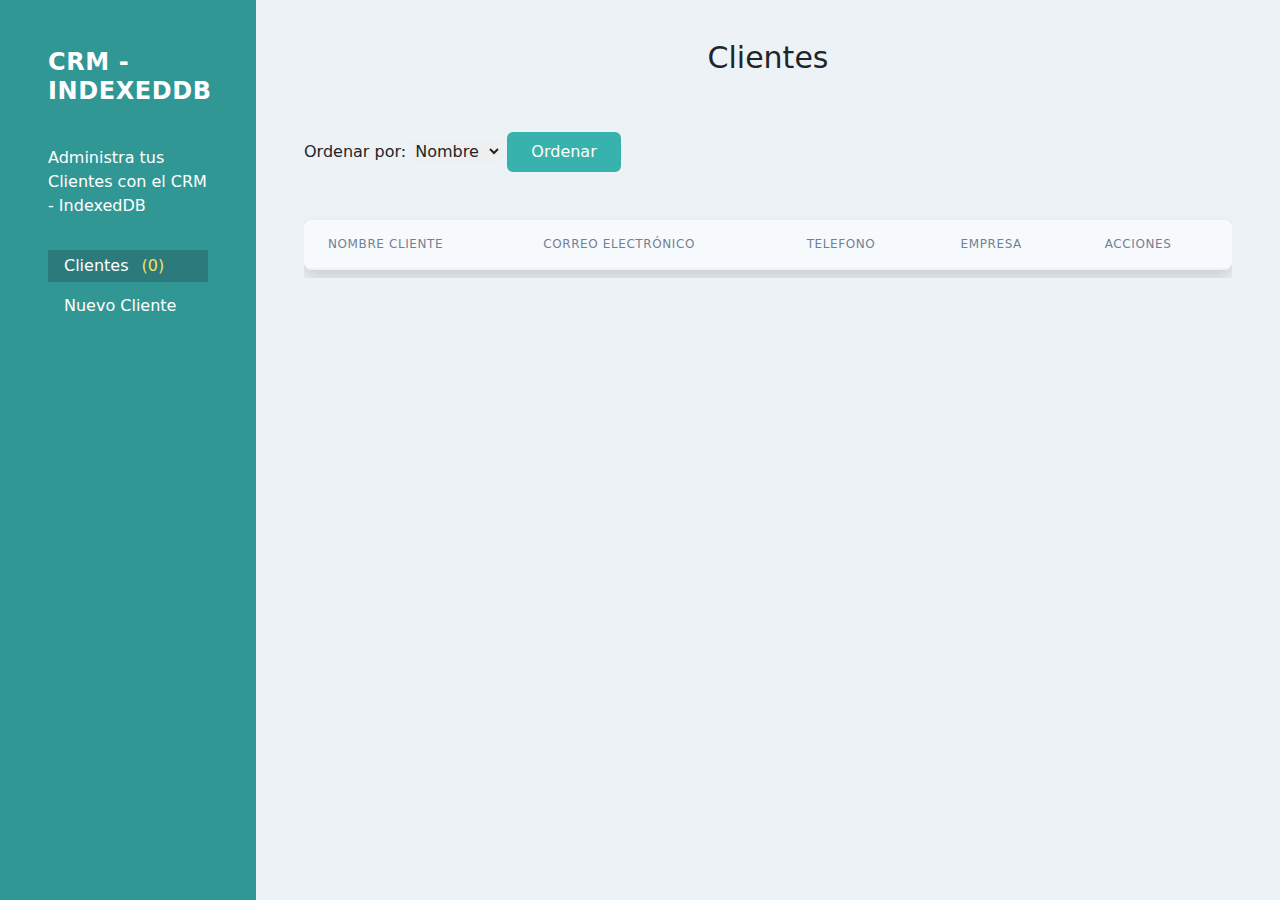
<file: index.html>
<!DOCTYPE html>
<html lang="en">
<head>
    <meta charset="UTF-8">
    <meta name="viewport" content="width=device-width, initial-scale=1.0">
    <title>CRM - IndexedDB</title>
    <link rel="stylesheet" href="css/tailwind.min.css">
    <link rel="stylesheet" href="css/bootstrap.min.css">
</head>
<body class="min-h-100 bg-gray-200">
    <div class="md:flex min-h-screen md:align-top">
        <aside class="md:w-2/5 lg:w-2/5 xl:w-1/5 bg-teal-600 px-5 py-10">
            <h1 class="uppercase text-white tracking-wide text-2xl  font-bold mt-2">CRM - IndexedDB</h1>
            <p class="mt-10 text-white">Administra tus Clientes con el CRM - IndexedDB</p>
            <nav class="mt-8">
                <a  
                    href="/" 
                    class="px-3 py-1 text-white block hover:bg-teal-700 hover:text-yellow-400 bg-teal-700 no-underline"
                >
                Clientes
                <span id="contadorClientes" class="text-yellow-400 ml-2">(0)</span>
            </a>
                <a 
                    href="nuevo-cliente.html" 
                    class="px-3 py-1 text-white block hover:bg-teal-900 mt-2 hover:text-yellow-400 no-underline"
                >Nuevo Cliente</a>
            </nav>
        </aside> <!--sidebar-->
        <main class="md:w-3/5  xl:w-4/5 px-5 py-10 bg-gray-200">
            
            <h2 class="text-3xl font-light text-center">Clientes</h2>

            <br>
            <br>

            <div>
                <label for="ordenarPor">Ordenar por:</label>
                <select id="ordenarPor">
                    <option value="nombre">Nombre</option>
                    <option value="empresa">Empresa</option>
                </select>
                <button id="ordenar" class="bg-teal-500 text-white px-4 py-2 rounded">Ordenar</button>
            </div>
            
            <div class="flex flex-col mt-10">
                <div class="py-2 overflow-x-auto">
                  <div class="align-middle inline-block min-w-full shadow overflow-hidden sm:rounded-lg border-b border-gray-200">
                    <table class="min-w-full">
                        <thead class="bg-gray-100 ">
                            <tr>
                                <th class="px-6 py-3 border-b border-gray-200  text-left text-xs leading-4 font-medium text-gray-600 uppercase tracking-wider">
                                        Nombre Cliente
                                </th>
                                <th class="px-6 py-3 border-b border-gray-200  text-left text-xs leading-4 font-medium text-gray-600 uppercase tracking-wider">
                                        Correo Electrónico
                                </th>
                                <th class="px-6 py-3 border-b border-gray-200  text-left text-xs leading-4 font-medium text-gray-600 uppercase tracking-wider">
                                        Telefono
                                </th>
                                <th class="px-6 py-3 border-b border-gray-200  text-left text-xs leading-4 font-medium text-gray-600 uppercase tracking-wider">
                                        Empresa
                                </th>
                                <th class="px-6 py-3 border-b border-gray-200  text-left text-xs leading-4 font-medium text-gray-600 uppercase tracking-wider">
                                        Acciones
                                </th>
                            </tr>
                        </thead>
                        <tbody id="listado-clientes" class="bg-white"></tbody>
                    </table>
                  </div>
                </div>
              </div>

              <br>
              <br> 
        </main>
    </div>

    <div class="toast-container position-fixed top-0 end-0 p-3">
        <div
          id="toast"
          class="toast"
          role="alert"
          aria-live="assertive"
          aria-atomic="true">
          <div class="toast-header bg-danger text-white">
            <strong class="me-auto text-white">App CRM CRUD Rest Clientes</strong>
            <button
              type="button"
              class="btn-close btn-close-white"
              data-bs-dismiss="toast"
              aria-label="Close"></button>
          </div>
          <div class="toast-body"></div>
        </div>
    </div>

    <script type="module" src="js/basededatos.js"></script>
    <script type="module" src="js/tablaDeClientes.js"></script>
    <script type="module" src="js/bootstrap.bundle.min.js"></script>
</body>
</html>
</file>
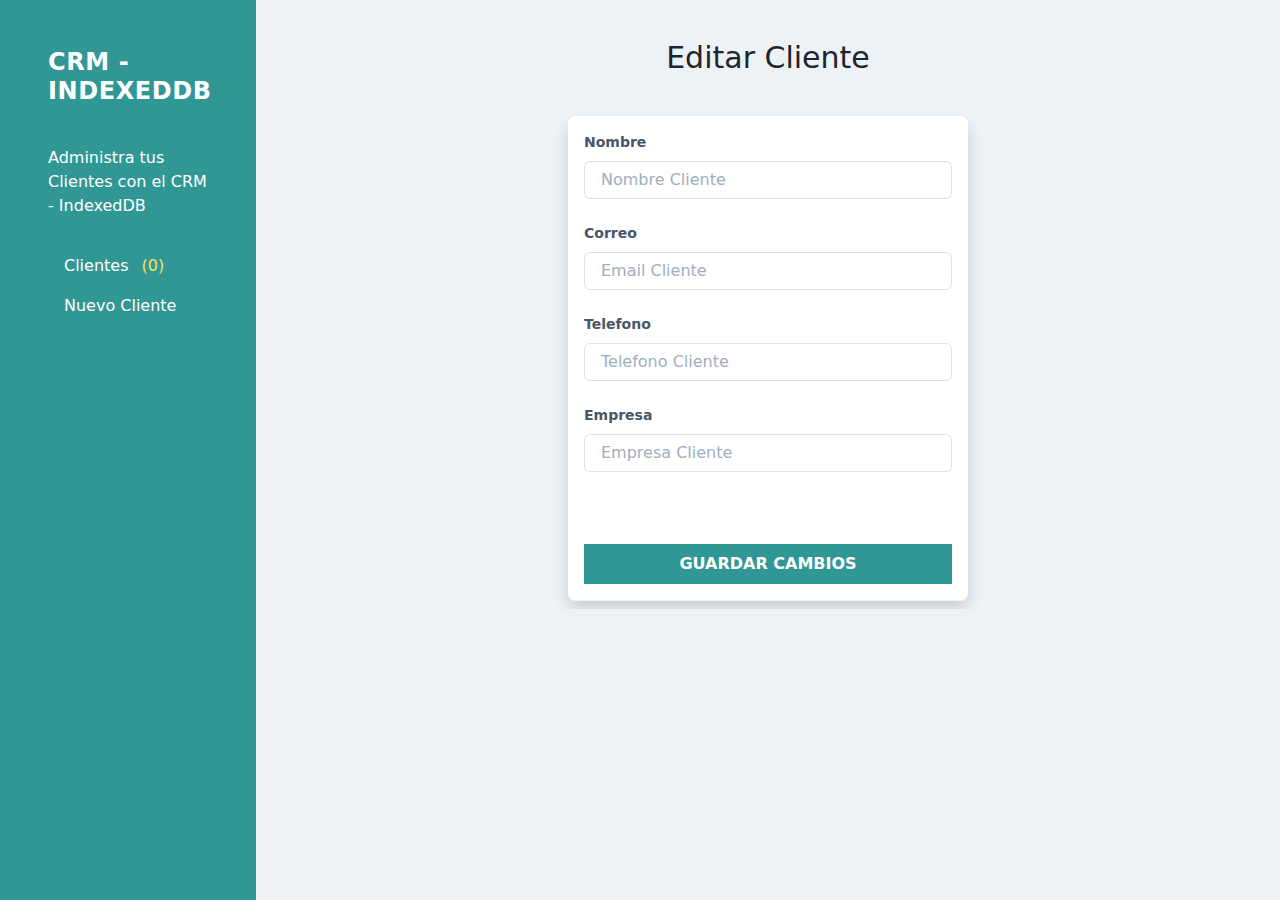
<file: editar-cliente.html>
<!DOCTYPE html>
<html lang="en">
<head>
    <meta charset="UTF-8">
    <meta name="viewport" content="width=device-width, initial-scale=1.0">
    <title>CRM - IndexedDB</title>
    <link rel="stylesheet" href="css/tailwind.min.css">
    <link rel="stylesheet" href="css/bootstrap.min.css">
    <link rel="stylesheet" href="css/spinner.css">
</head>
<body class="min-h-100 bg-gray-200">
    <div class="md:flex min-h-screen md:align-top">
        <aside class="md:w-2/5 lg:w-2/5 xl:w-1/5 bg-teal-600 px-5 py-10">
            <h1 class="uppercase text-white tracking-wide text-2xl  font-bold mt-2">CRM - IndexedDB</h1>
            <p class="mt-10 text-white">Administra tus Clientes con el CRM - IndexedDB</p>
            <nav class="mt-8">
                <a  
                    href="index.html" 
                    class="px-3 py-1 text-white block hover:bg-teal-700 hover:text-yellow-400 no-underline"
                >
                Clientes
                <span id="contadorClientes" class="text-yellow-400 ml-2">(0)</span>
            </a>
                <a 
                    href="nuevo-cliente.html" 
                    class="px-3 py-1 text-white block hover:bg-teal-900 mt-2 hover:text-yellow-400 no-underline"
                >
                Nuevo Cliente
            </a>
            </nav>
        </aside> <!--sidebar-->
        <main class="md:w-3/5  xl:w-4/5 px-5 py-10 bg-gray-200">
            <h2 class="text-3xl font-light text-center">Editar Cliente</h2>

            <div class="flex flex-col mt-10 items-center">
                <div class="-my-2 py-2 overflow-x-auto sm:-mx-6 sm:px-6 lg:-mx-8 lg:px-8 w-10/12 md:w-8/12 lg:w-6/12">
                    <div class=" shadow overflow-hidden sm:rounded-lg border-b border-gray-200 ">
                        <form id="formulario" class="bg-white p-3" method="POST">
                            <div class="mb-4">
                                <label class="block text-gray-700 text-sm font-bold mb-2" for="nombre">Nombre</label>
                                <input 
                                    class="appearance-none border rounded w-full py-2 px-3 text-gray-700 leading-tight focus:outline-none focus:shadow-outline"
                                    id="nombre"
                                    name="nombre"
                                    type="text"
                                    placeholder="Nombre Cliente"
                                />
                            </div>
                            <div class="mb-4">
                                <label class="block text-gray-700 text-sm font-bold mb-2" for="email">Correo</label>
                                <input 
                                    class="appearance-none border rounded w-full py-2 px-3 text-gray-700 leading-tight focus:outline-none focus:shadow-outline"
                                    id="email"
                                    name="email"
                                    type="email"
                                    placeholder="Email Cliente"
                                />
                            </div>

                            <div class="mb-4">
                                <label class="block text-gray-700 text-sm font-bold mb-2" for="telefono">Telefono</label>
                                <input 
                                    class="appearance-none border rounded w-full py-2 px-3 text-gray-700 leading-tight focus:outline-none focus:shadow-outline"
                                    id="telefono"
                                    name="telefono"
                                    type="tel"
                                    placeholder="Telefono Cliente"
                                />
                            </div>

                            <div class="mb-4">
                                <label class="block text-gray-700 text-sm font-bold mb-2" for="empresa">Empresa</label>
                                <input 
                                    class="appearance-none border rounded w-full py-2 px-3 text-gray-700 leading-tight focus:outline-none focus:shadow-outline"
                                    id="empresa"
                                    name="empresa"
                                    type="text"
                                    placeholder="Empresa Cliente"
                                />
                            </div>

                            <input type="hidden" name="id" id="id" value="">


                            <button
                                type="submit"
                                class="bg-teal-600 hover:bg-teal-900 w-full mt-5 p-2 text-white uppercase font-bold"
                
                                >
                                Guardar Cambios
                                </button>
                        </form>


                        <div id="spinner" class="hidden flex justify-center mt-10">

                            <div class="sk-chase">
                                <div class="sk-chase-dot"></div>
                                <div class="sk-chase-dot"></div>
                                <div class="sk-chase-dot"></div>
                                <div class="sk-chase-dot"></div>
                                <div class="sk-chase-dot"></div>
                                <div class="sk-chase-dot"></div>
                            </div>

                        </div>

                        
                    </div>
                </div>
            </div>
        </main>
    </div>

    <div class="toast-container position-fixed top-0 end-0 p-3">
        <div
          id="toast"
          class="toast"
          role="alert"
          aria-live="assertive"
          aria-atomic="true">
          <div class="toast-header bg-danger text-white">
            <strong class="me-auto text-white">App CRM CRUD Rest Clientes</strong>
            <button
              type="button"
              class="btn-close btn-close-white"
              data-bs-dismiss="toast"
              aria-label="Close"></button>
          </div>
          <div class="toast-body"></div>
        </div>
    </div>
    
    <script type="module" src="js/basededatos.js"></script>
    <script type="module" src="js/editarcliente.js"></script>
    <script type="module" src="js/bootstrap.bundle.min.js"></script>
</body>
</html>
</file>
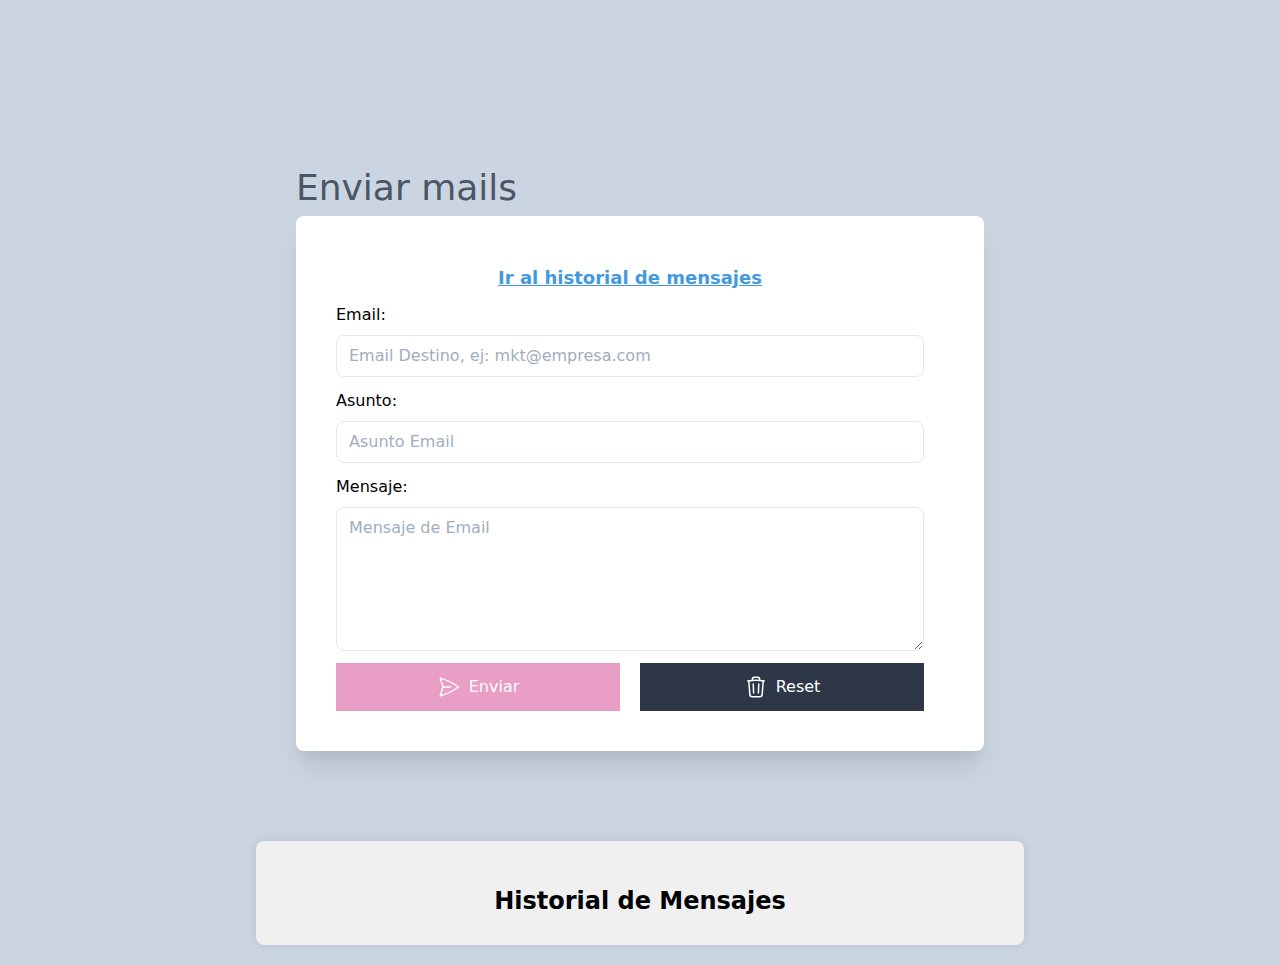
<file: enviar-email.html>
<!DOCTYPE html>
<html lang="en">
<head>
    <meta charset="UTF-8">
    <meta http-equiv="X-UA-Compatible" content="IE=edge">
    <meta name="viewport" content="width=device-width, initial-scale=1.0">
    <title>Envio de Emails</title>
    <link rel="stylesheet" href="css/app.css">
    <link rel="stylesheet" href="css/spinner.css">
    <link rel="stylesheet" href="css/tailwind.min.css">
</head>
<body class="min-h-screen bg-slate-300">
    <div class="max-w-3xl mx-auto p-10 flex-1">
        <h1 class="text-4xl text-gray-700 pt-32">Enviar mails</h1>
        <div class="bg-white rounded-lg shadow-xl p-10 mt-2 container">
            <!-- Formulario -->
            <form id="formulario" class="flex-1 pr-5 space-y-3">

                <!-- Ancla para el historial -->
                <a href="#historial" class="text-blue-500 block underline text-center mt-2 hover:underline font-bold text-lg">
                    Ir al historial de mensajes
                </a>

                <div class="flex flex-col space-y-2">
                    <label for="email" class="font-regular font-medium">Email:</label>
                    <input id="email" type="email" name="email" placeholder="Email Destino, ej: mkt@empresa.com" class="border border-gray-300 px-3 py-2 rounded-lg" />
                </div>

                <div class="flex flex-col space-y-2">
                    <label for="asunto" class="font-regular font-medium">Asunto:</label>
                    <input id="asunto" type="text" name="asunto" placeholder="Asunto Email" class="border border-gray-300 px-3 py-2 rounded-lg" />
                </div>

                <div class="flex flex-col space-y-2">
                    <label for="mensaje" class="font-regular font-medium">Mensaje:</label>
                    <textarea id="mensaje" type="text" name="mensaje" placeholder="Mensaje de Email" class="border border-gray-300 px-3 py-2 rounded-lg h-36"></textarea>
                </div>

                <div id="botones" class="flex gap-5">
                    <button 
                        type="submit"
                        class="flex-1 bg-pink-600 text-white flex justify-center gap-2 items-center p-3 opacity-50"
                        disabled
                    >
                        <svg xmlns="http://www.w3.org/2000/svg" fill="none" viewBox="0 0 24 24" stroke-width="1.5" stroke="currentColor" class="w-6 h-6">
                            <path stroke-linecap="round" stroke-linejoin="round" d="M6 12L3.269 3.126A59.768 59.768 0 0121.485 12 59.77 59.77 0 013.27 20.876L5.999 12zm0 0h7.5" />
                        </svg>
                        Enviar
                    </button>

                    <button 
                        class="flex-1 bg-gray-800 text-white flex justify-center gap-2 items-center p-3"
                        type="reset"
                    >
                        <svg xmlns="http://www.w3.org/2000/svg" fill="none" viewBox="0 0 24 24" stroke-width="1.5" stroke="currentColor" class="w-6 h-6">
                            <path stroke-linecap="round" stroke-linejoin="round" d="M14.74 9l-.346 9m-4.788 0L9.26 9m9.968-3.21c.342.052.682.107 1.022.166m-1.022-.165L18.16 19.673a2.25 2.25 0 01-2.244 2.077H8.084a2.25 2.25 0 01-2.244-2.077L4.772 5.79m14.456 0a48.108 48.108 0 00-3.478-.397m-12 .562c.34-.059.68-.114 1.022-.165m0 0a48.11 48.11 0 013.478-.397m7.5 0v-.916c0-1.18-.91-2.164-2.09-2.201a51.964 51.964 0 00-3.32 0c-1.18.037-2.09 1.022-2.09 2.201v.916m7.5 0a48.667 48.667 0 00-7.5 0" />
                        </svg>
                        Reset
                    </button>
                </div>           
            </form>

            

                
            <div id="spinner" class="hidden flex justify-center mt-10">

                <div class="sk-chase">
                    <div class="sk-chase-dot"></div>
                    <div class="sk-chase-dot"></div>
                    <div class="sk-chase-dot"></div>
                    <div class="sk-chase-dot"></div>
                    <div class="sk-chase-dot"></div>
                    <div class="sk-chase-dot"></div>
                  </div>
                </div>

            </div>

        </div>
    </div>

    <!-- Historial de mensajes -->
    <div id="historial" class="max-w-3xl mx-auto p-10 bg-white rounded-lg shadow-xl mt-8 mb-4" style="margin-left: auto; margin-right: auto; margin-top: 50px; margin-bottom: 20px;">
    </div>

    <script src="js/envioEmail.js"></script>

</body>
</html>
</file>
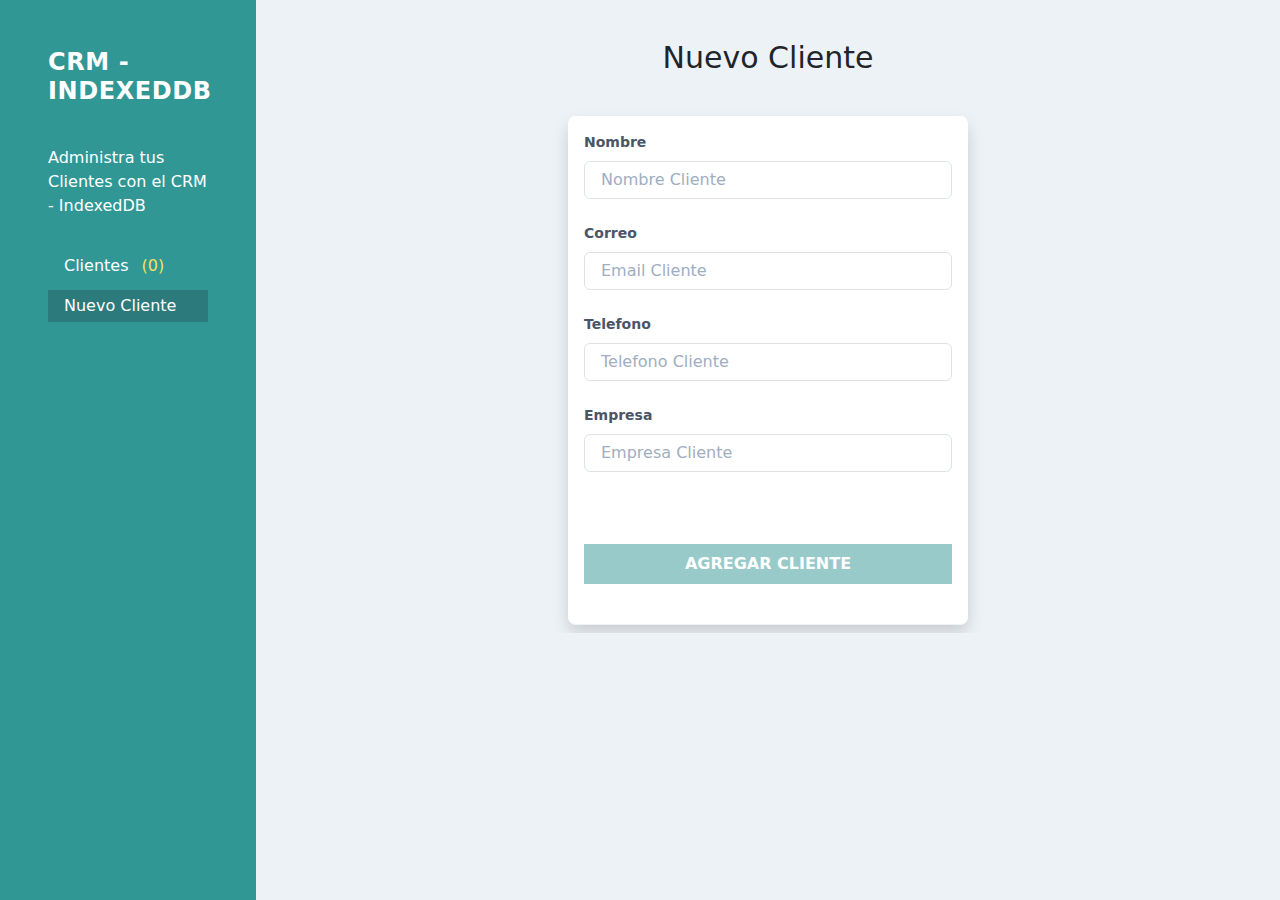
<file: nuevo-cliente.html>
<!DOCTYPE html>
<html lang="en">
<head>
    <meta charset="UTF-8">
    <meta name="viewport" content="width=device-width, initial-scale=1.0">
    <title>CRM - IndexedDB</title>
    <link rel="stylesheet" href="css/tailwind.min.css">
    <link rel="stylesheet" href="css/bootstrap.min.css">
    <link rel="stylesheet" href="css/spinner.css">

</head>
<body class="min-h-100 bg-gray-200">
    <div class="md:flex min-h-screen md:align-top">
        <aside class="md:w-2/5 lg:w-2/5 xl:w-1/5 bg-teal-600 px-5 py-10">
            <h1 class="uppercase text-white tracking-wide text-2xl  font-bold mt-2">CRM - IndexedDB</h1>
            <p class="mt-10 text-white">Administra tus Clientes con el CRM - IndexedDB</p>
            <nav class="mt-8">
                <a  
                    href="index.html" 
                    class="px-3 py-1 text-white block hover:bg-teal-700 hover:text-yellow-400 no-underline"
                >
                Clientes
                <span id="contadorClientes" class="text-yellow-400 ml-2">(0)</span>
            </a>
                <a 
                    href="nuevo-cliente.html" 
                    class="px-3 py-1 text-white block hover:bg-teal-900 mt-2 hover:text-yellow-400 bg-teal-700 no-underline"
                >Nuevo Cliente</a>
            </nav>
        </aside> <!--sidebar-->
        <main class="md:w-3/5  xl:w-4/5 px-5 py-10 bg-gray-200">
            <h2 class="text-3xl font-light text-center">Nuevo Cliente</h2>

            <div class="flex flex-col mt-10 items-center">
                <div class="-my-2 py-2 overflow-x-auto sm:-mx-6 sm:px-6 lg:-mx-8 lg:px-8 w-10/12 md:w-8/12 lg:w-6/12">
                    <div class=" shadow overflow-hidden sm:rounded-lg border-b border-gray-200 ">
                        <form id="formulario" class="bg-white p-3" method="POST">
                            <div class="mb-4">
                                <label class="block text-gray-700 text-sm font-bold mb-2" for="nombre">Nombre</label>
                                <input 
                                    class="appearance-none border rounded w-full py-2 px-3 text-gray-700 leading-tight focus:outline-none focus:shadow-outline"
                                    id="nombre"
                                    name="nombre"
                                    type="text"
                                    placeholder="Nombre Cliente"
                                />
                            </div>
                            <div class="mb-4">
                                <label class="block text-gray-700 text-sm font-bold mb-2" for="email">Correo</label>
                                <input 
                                    class="appearance-none border rounded w-full py-2 px-3 text-gray-700 leading-tight focus:outline-none focus:shadow-outline"
                                    id="email"
                                    name="email"
                                    type="email"
                                    placeholder="Email Cliente"
                                />
                            </div>

                            <div class="mb-4">
                                <label class="block text-gray-700 text-sm font-bold mb-2" for="telefono">Telefono</label>
                                <input 
                                    class="appearance-none border rounded w-full py-2 px-3 text-gray-700 leading-tight focus:outline-none focus:shadow-outline"
                                    id="telefono"
                                    name="telefono"
                                    type="tel"
                                    placeholder="Telefono Cliente"
                                />
                            </div>

                            <div class="mb-4">
                                <label class="block text-gray-700 text-sm font-bold mb-2" for="empresa">Empresa</label>
                                <input 
                                    class="appearance-none border rounded w-full py-2 px-3 text-gray-700 leading-tight focus:outline-none focus:shadow-outline"
                                    id="empresa"
                                    name="empresa"
                                    type="text"
                                    placeholder="Empresa Cliente"
                                />
                            </div>


                            <button
                                type="submit"
                                class="bg-teal-600 hover:bg-teal-900 w-full mt-5 p-2 text-white uppercase font-bold"
                                disabled="true"
                            >
                            Agregar Cliente
                            </button>

                            <br>
                            <br>
                        </form>


                        <div id="spinner" class="hidden flex justify-center mt-10">

                            <div class="sk-chase">
                                <div class="sk-chase-dot"></div>
                                <div class="sk-chase-dot"></div>
                                <div class="sk-chase-dot"></div>
                                <div class="sk-chase-dot"></div>
                                <div class="sk-chase-dot"></div>
                                <div class="sk-chase-dot"></div>
                            </div>

                        </div>

                    </div>
                </div>
            </div>
        </main>
    </div>

    <div class="toast-container position-fixed top-0 end-0 p-3">
        <div
          id="toast"
          class="toast"
          role="alert"
          aria-live="assertive"
          aria-atomic="true">
          <div class="toast-header bg-danger text-white">
            <strong class="me-auto text-white">App CRM CRUD Rest Clientes</strong>
            <button
              type="button"
              class="btn-close btn-close-white"
              data-bs-dismiss="toast"
              aria-label="Close"></button>
          </div>
          <div class="toast-body"></div>
        </div>
    </div>
    
    <script type="module" src="js/basededatos.js"></script>
    <script type="module" src="js/nuevocliente.js"></script>
    <script type="module" src="js/bootstrap.bundle.min.js"></script>
</body>
</html>
</file>
<file: css/spinner.css>
.sk-chase {
    width: 40px;
    height: 40px;
    position: relative;
    animation: sk-chase 2.5s infinite linear both;
  }
  
  .sk-chase-dot {
    width: 100%;
    height: 100%;
    position: absolute;
    left: 0;
    top: 0; 
    animation: sk-chase-dot 2.0s infinite ease-in-out both; 
  }
  
  .sk-chase-dot:before {
    content: '';
    display: block;
    width: 25%;
    height: 25%;
    background-color: #243ae0;
    border-radius: 100%;
    animation: sk-chase-dot-before 2.0s infinite ease-in-out both; 
  }
  
  .sk-chase-dot:nth-child(1) { animation-delay: -1.1s; }
  .sk-chase-dot:nth-child(2) { animation-delay: -1.0s; }
  .sk-chase-dot:nth-child(3) { animation-delay: -0.9s; }
  .sk-chase-dot:nth-child(4) { animation-delay: -0.8s; }
  .sk-chase-dot:nth-child(5) { animation-delay: -0.7s; }
  .sk-chase-dot:nth-child(6) { animation-delay: -0.6s; }
  .sk-chase-dot:nth-child(1):before { animation-delay: -1.1s; }
  .sk-chase-dot:nth-child(2):before { animation-delay: -1.0s; }
  .sk-chase-dot:nth-child(3):before { animation-delay: -0.9s; }
  .sk-chase-dot:nth-child(4):before { animation-delay: -0.8s; }
  .sk-chase-dot:nth-child(5):before { animation-delay: -0.7s; }
  .sk-chase-dot:nth-child(6):before { animation-delay: -0.6s; }
  
  @keyframes sk-chase {
    100% { transform: rotate(360deg); } 
  }
  
  @keyframes sk-chase-dot {
    80%, 100% { transform: rotate(360deg); } 
  }
  
  @keyframes sk-chase-dot-before {
    50% {
      transform: scale(0.4); 
    } 100%, 0% {
      transform: scale(1.0); 
    } 
  }
</file>
<file: css/app.css>
/*
! tailwindcss v3.1.8 | MIT License | https://tailwindcss.com
*/

/*
1. Prevent padding and border from affecting element width. (https://github.com/mozdevs/cssremedy/issues/4)
2. Allow adding a border to an element by just adding a border-width. (https://github.com/tailwindcss/tailwindcss/pull/116)
*/

*,
::before,
::after {
  box-sizing: border-box;
  /* 1 */
  border-width: 0;
  /* 2 */
  border-style: solid;
  /* 2 */
  border-color: #e5e7eb;
  /* 2 */
}

::before,
::after {
  --tw-content: '';
}

/*
1. Use a consistent sensible line-height in all browsers.
2. Prevent adjustments of font size after orientation changes in iOS.
3. Use a more readable tab size.
4. Use the user's configured `sans` font-family by default.
*/

html {
  line-height: 1.5;
  /* 1 */
  -webkit-text-size-adjust: 100%;
  /* 2 */
  -moz-tab-size: 4;
  /* 3 */
  -o-tab-size: 4;
     tab-size: 4;
  /* 3 */
  font-family: ui-sans-serif, system-ui, -apple-system, BlinkMacSystemFont, "Segoe UI", Roboto, "Helvetica Neue", Arial, "Noto Sans", sans-serif, "Apple Color Emoji", "Segoe UI Emoji", "Segoe UI Symbol", "Noto Color Emoji";
  /* 4 */
}

/*
1. Remove the margin in all browsers.
2. Inherit line-height from `html` so users can set them as a class directly on the `html` element.
*/

body {
  margin: 0;
  /* 1 */
  line-height: inherit;
  /* 2 */
}

/*
1. Add the correct height in Firefox.
2. Correct the inheritance of border color in Firefox. (https://bugzilla.mozilla.org/show_bug.cgi?id=190655)
3. Ensure horizontal rules are visible by default.
*/

hr {
  height: 0;
  /* 1 */
  color: inherit;
  /* 2 */
  border-top-width: 1px;
  /* 3 */
}

/*
Add the correct text decoration in Chrome, Edge, and Safari.
*/

abbr:where([title]) {
  -webkit-text-decoration: underline dotted;
          text-decoration: underline dotted;
}

/*
Remove the default font size and weight for headings.
*/

h1,
h2,
h3,
h4,
h5,
h6 {
  font-size: inherit;
  font-weight: inherit;
}

/*
Reset links to optimize for opt-in styling instead of opt-out.
*/

a {
  color: inherit;
  text-decoration: inherit;
}

/*
Add the correct font weight in Edge and Safari.
*/

b,
strong {
  font-weight: bolder;
}

/*
1. Use the user's configured `mono` font family by default.
2. Correct the odd `em` font sizing in all browsers.
*/

code,
kbd,
samp,
pre {
  font-family: ui-monospace, SFMono-Regular, Menlo, Monaco, Consolas, "Liberation Mono", "Courier New", monospace;
  /* 1 */
  font-size: 1em;
  /* 2 */
}

/*
Add the correct font size in all browsers.
*/

small {
  font-size: 80%;
}

/*
Prevent `sub` and `sup` elements from affecting the line height in all browsers.
*/

sub,
sup {
  font-size: 75%;
  line-height: 0;
  position: relative;
  vertical-align: baseline;
}

sub {
  bottom: -0.25em;
}

sup {
  top: -0.5em;
}

/*
1. Remove text indentation from table contents in Chrome and Safari. (https://bugs.chromium.org/p/chromium/issues/detail?id=999088, https://bugs.webkit.org/show_bug.cgi?id=201297)
2. Correct table border color inheritance in all Chrome and Safari. (https://bugs.chromium.org/p/chromium/issues/detail?id=935729, https://bugs.webkit.org/show_bug.cgi?id=195016)
3. Remove gaps between table borders by default.
*/

table {
  text-indent: 0;
  /* 1 */
  border-color: inherit;
  /* 2 */
  border-collapse: collapse;
  /* 3 */
}

#historial {
  width: 100%;
  max-height: 400px;
  overflow-y: auto;
  background-color: #f0f0f0;
  padding: 10px;
  border-radius: 8px;
  box-shadow: 0 0 10px rgba(0, 0, 0, 0.1);
  box-sizing: border-box;
  margin: 0; 
  text-align: justify;
}

/* Estilo de cada entrada en el historial */
#historial .text-sm {
  display: inline-block;
  text-align: left; 
  width: 45%; 
  margin-right: 5%; 
}

/* Añadir separación entre las entradas */
#historial hr {
  margin-top: 10px;
  margin-bottom: 10px;
}

#historial p {
  margin: 8px 0;
}

#historial .mensaje {
  border-bottom: 1px solid #ccc; 
  padding-bottom: 8px; 
}

#historial .mensaje:last-child {
  border-bottom: none; 
}

#contenedor-historial {
  max-width: 650px;
  margin: 0 auto;
  text-align: center;
  background-color: #f0f0f0;
  padding: 10px;
  border-radius: 8px;
  box-shadow: 0 0 10px rgba(0, 0, 0, 0.1);
  box-sizing: border-box;
  display: flex;
  flex-direction: column;
  align-items: center;
  justify-content: center;
  flex: 1; 
}

#contenedor-formulario {
  flex: 1 1 calc(50% - 10px);
  margin-right: 20px; 
}





/*
1. Change the font styles in all browsers.
2. Remove the margin in Firefox and Safari.
3. Remove default padding in all browsers.
*/

button,
input,
optgroup,
select,
textarea {
  font-family: inherit;
  /* 1 */
  font-size: 100%;
  /* 1 */
  font-weight: inherit;
  /* 1 */
  line-height: inherit;
  /* 1 */
  color: inherit;
  /* 1 */
  margin: 0;
  /* 2 */
  padding: 0;
  /* 3 */
}

/*
Remove the inheritance of text transform in Edge and Firefox.
*/

button,
select {
  text-transform: none;
}

/*
1. Correct the inability to style clickable types in iOS and Safari.
2. Remove default button styles.
*/

button,
[type='button'],
[type='reset'],
[type='submit'] {
  -webkit-appearance: button;
  /* 1 */
  background-color: transparent;
  /* 2 */
  background-image: none;
  /* 2 */
}

/*
Use the modern Firefox focus style for all focusable elements.
*/

:-moz-focusring {
  outline: auto;
}

/*
Remove the additional `:invalid` styles in Firefox. (https://github.com/mozilla/gecko-dev/blob/2f9eacd9d3d995c937b4251a5557d95d494c9be1/layout/style/res/forms.css#L728-L737)
*/

:-moz-ui-invalid {
  box-shadow: none;
}

/*
Add the correct vertical alignment in Chrome and Firefox.
*/

progress {
  vertical-align: baseline;
}

/*
Correct the cursor style of increment and decrement buttons in Safari.
*/

::-webkit-inner-spin-button,
::-webkit-outer-spin-button {
  height: auto;
}

/*
1. Correct the odd appearance in Chrome and Safari.
2. Correct the outline style in Safari.
*/

[type='search'] {
  -webkit-appearance: textfield;
  /* 1 */
  outline-offset: -2px;
  /* 2 */
}

/*
Remove the inner padding in Chrome and Safari on macOS.
*/

::-webkit-search-decoration {
  -webkit-appearance: none;
}

/*
1. Correct the inability to style clickable types in iOS and Safari.
2. Change font properties to `inherit` in Safari.
*/

::-webkit-file-upload-button {
  -webkit-appearance: button;
  /* 1 */
  font: inherit;
  /* 2 */
}

/*
Add the correct display in Chrome and Safari.
*/

summary {
  display: list-item;
}

/*
Removes the default spacing and border for appropriate elements.
*/

blockquote,
dl,
dd,
h1,
h2,
h3,
h4,
h5,
h6,
hr,
figure,
p,
pre {
  margin: 0;
}

fieldset {
  margin: 0;
  padding: 0;
}

legend {
  padding: 0;
}

ol,
ul,
menu {
  list-style: none;
  margin: 0;
  padding: 0;
}

/*
Prevent resizing textareas horizontally by default.
*/

textarea {
  resize: vertical;
}

/*
1. Reset the default placeholder opacity in Firefox. (https://github.com/tailwindlabs/tailwindcss/issues/3300)
2. Set the default placeholder color to the user's configured gray 400 color.
*/

input::-moz-placeholder, textarea::-moz-placeholder {
  opacity: 1;
  /* 1 */
  color: #9ca3af;
  /* 2 */
}

input::placeholder,
textarea::placeholder {
  opacity: 1;
  /* 1 */
  color: #9ca3af;
  /* 2 */
}

/*
Set the default cursor for buttons.
*/

button,
[role="button"] {
  cursor: pointer;
}

/*
Make sure disabled buttons don't get the pointer cursor.
*/

:disabled {
  cursor: default;
}

/*
1. Make replaced elements `display: block` by default. (https://github.com/mozdevs/cssremedy/issues/14)
2. Add `vertical-align: middle` to align replaced elements more sensibly by default. (https://github.com/jensimmons/cssremedy/issues/14#issuecomment-634934210)
   This can trigger a poorly considered lint error in some tools but is included by design.
*/

img,
svg,
video,
canvas,
audio,
iframe,
embed,
object {
  display: block;
  /* 1 */
  vertical-align: middle;
  /* 2 */
}

/*
Constrain images and videos to the parent width and preserve their intrinsic aspect ratio. (https://github.com/mozdevs/cssremedy/issues/14)
*/

img,
video {
  max-width: 100%;
  height: auto;
}

*, ::before, ::after {
  --tw-border-spacing-x: 0;
  --tw-border-spacing-y: 0;
  --tw-translate-x: 0;
  --tw-translate-y: 0;
  --tw-rotate: 0;
  --tw-skew-x: 0;
  --tw-skew-y: 0;
  --tw-scale-x: 1;
  --tw-scale-y: 1;
  --tw-pan-x:  ;
  --tw-pan-y:  ;
  --tw-pinch-zoom:  ;
  --tw-scroll-snap-strictness: proximity;
  --tw-ordinal:  ;
  --tw-slashed-zero:  ;
  --tw-numeric-figure:  ;
  --tw-numeric-spacing:  ;
  --tw-numeric-fraction:  ;
  --tw-ring-inset:  ;
  --tw-ring-offset-width: 0px;
  --tw-ring-offset-color: #fff;
  --tw-ring-color: rgb(59 130 246 / 0.5);
  --tw-ring-offset-shadow: 0 0 #0000;
  --tw-ring-shadow: 0 0 #0000;
  --tw-shadow: 0 0 #0000;
  --tw-shadow-colored: 0 0 #0000;
  --tw-blur:  ;
  --tw-brightness:  ;
  --tw-contrast:  ;
  --tw-grayscale:  ;
  --tw-hue-rotate:  ;
  --tw-invert:  ;
  --tw-saturate:  ;
  --tw-sepia:  ;
  --tw-drop-shadow:  ;
  --tw-backdrop-blur:  ;
  --tw-backdrop-brightness:  ;
  --tw-backdrop-contrast:  ;
  --tw-backdrop-grayscale:  ;
  --tw-backdrop-hue-rotate:  ;
  --tw-backdrop-invert:  ;
  --tw-backdrop-opacity:  ;
  --tw-backdrop-saturate:  ;
  --tw-backdrop-sepia:  ;
}

::backdrop {
  --tw-border-spacing-x: 0;
  --tw-border-spacing-y: 0;
  --tw-translate-x: 0;
  --tw-translate-y: 0;
  --tw-rotate: 0;
  --tw-skew-x: 0;
  --tw-skew-y: 0;
  --tw-scale-x: 1;
  --tw-scale-y: 1;
  --tw-pan-x:  ;
  --tw-pan-y:  ;
  --tw-pinch-zoom:  ;
  --tw-scroll-snap-strictness: proximity;
  --tw-ordinal:  ;
  --tw-slashed-zero:  ;
  --tw-numeric-figure:  ;
  --tw-numeric-spacing:  ;
  --tw-numeric-fraction:  ;
  --tw-ring-inset:  ;
  --tw-ring-offset-width: 0px;
  --tw-ring-offset-color: #fff;
  --tw-ring-color: rgb(59 130 246 / 0.5);
  --tw-ring-offset-shadow: 0 0 #0000;
  --tw-ring-shadow: 0 0 #0000;
  --tw-shadow: 0 0 #0000;
  --tw-shadow-colored: 0 0 #0000;
  --tw-blur:  ;
  --tw-brightness:  ;
  --tw-contrast:  ;
  --tw-grayscale:  ;
  --tw-hue-rotate:  ;
  --tw-invert:  ;
  --tw-saturate:  ;
  --tw-sepia:  ;
  --tw-drop-shadow:  ;
  --tw-backdrop-blur:  ;
  --tw-backdrop-brightness:  ;
  --tw-backdrop-contrast:  ;
  --tw-backdrop-grayscale:  ;
  --tw-backdrop-hue-rotate:  ;
  --tw-backdrop-invert:  ;
  --tw-backdrop-opacity:  ;
  --tw-backdrop-saturate:  ;
  --tw-backdrop-sepia:  ;
}

.mx-auto {
  margin-left: auto;
  margin-right: auto;
}

.mt-5 {
  margin-top: 1.25rem;
}

.mt-10 {
  margin-top: 2.5rem;
}

.flex {
  display: flex;
}

.hidden {
  display: none;
}

.h-36 {
  height: 9rem;
}

.h-6 {
  height: 1.5rem;
}

.min-h-screen {
  min-height: 100vh;
}

.w-6 {
  width: 1.5rem;
}

.max-w-3xl {
  max-width: 48rem;
}

.flex-1 {
  flex: 1 1 0%;
}

.flex-col {
  flex-direction: column;
}

.items-center {
  align-items: center;
}

.justify-center {
  justify-content: center;
}

.gap-5 {
  gap: 1.25rem;
}

.gap-2 {
  gap: 0.5rem;
}

.space-y-3 > :not([hidden]) ~ :not([hidden]) {
  --tw-space-y-reverse: 0;
  margin-top: calc(0.75rem * calc(1 - var(--tw-space-y-reverse)));
  margin-bottom: calc(0.75rem * var(--tw-space-y-reverse));
}

.space-y-2 > :not([hidden]) ~ :not([hidden]) {
  --tw-space-y-reverse: 0;
  margin-top: calc(0.5rem * calc(1 - var(--tw-space-y-reverse)));
  margin-bottom: calc(0.5rem * var(--tw-space-y-reverse));
}

.rounded-lg {
  border-radius: 0.5rem;
}

.border {
  border-width: 1px;
}

.border-gray-300 {
  --tw-border-opacity: 1;
  border-color: rgb(209 213 219 / var(--tw-border-opacity));
}

.bg-slate-300 {
  --tw-bg-opacity: 1;
  background-color: rgb(203 213 225 / var(--tw-bg-opacity));
}

.bg-white {
  --tw-bg-opacity: 1;
  background-color: rgb(255 255 255 / var(--tw-bg-opacity));
}

.bg-pink-600 {
  --tw-bg-opacity: 1;
  background-color: rgb(219 39 119 / var(--tw-bg-opacity));
}

.bg-gray-800 {
  --tw-bg-opacity: 1;
  background-color: rgb(31 41 55 / var(--tw-bg-opacity));
}

.bg-green-500 {
  --tw-bg-opacity: 1;
  background-color: rgb(34 197 94 / var(--tw-bg-opacity));
}

.bg-red-600 {
  --tw-bg-opacity: 1;
  background-color: rgb(220 38 38 / var(--tw-bg-opacity));
}

.p-10 {
  padding: 2.5rem;
}

.p-3 {
  padding: 0.75rem;
}

.p-2 {
  padding: 0.5rem;
}

.px-3 {
  padding-left: 0.75rem;
  padding-right: 0.75rem;
}

.py-2 {
  padding-top: 0.5rem;
  padding-bottom: 0.5rem;
}

.pt-32 {
  padding-top: 8rem;
}

.text-center {
  text-align: center;
}

.text-4xl {
  font-size: 2.25rem;
  line-height: 2.5rem;
}

.text-sm {
  font-size: 0.875rem;
  line-height: 1.25rem;
}

.font-medium {
  font-weight: 500;
}

.font-bold {
  font-weight: 700;
}

.uppercase {
  text-transform: uppercase;
}

.text-gray-700 {
  --tw-text-opacity: 1;
  color: rgb(55 65 81 / var(--tw-text-opacity));
}

.text-white {
  --tw-text-opacity: 1;
  color: rgb(255 255 255 / var(--tw-text-opacity));
}

.opacity-50 {
  opacity: 0.5;
}

.shadow-xl {
  --tw-shadow: 0 20px 25px -5px rgb(0 0 0 / 0.1), 0 8px 10px -6px rgb(0 0 0 / 0.1);
  --tw-shadow-colored: 0 20px 25px -5px var(--tw-shadow-color), 0 8px 10px -6px var(--tw-shadow-color);
  box-shadow: var(--tw-ring-offset-shadow, 0 0 #0000), var(--tw-ring-shadow, 0 0 #0000), var(--tw-shadow);
}
</file>
